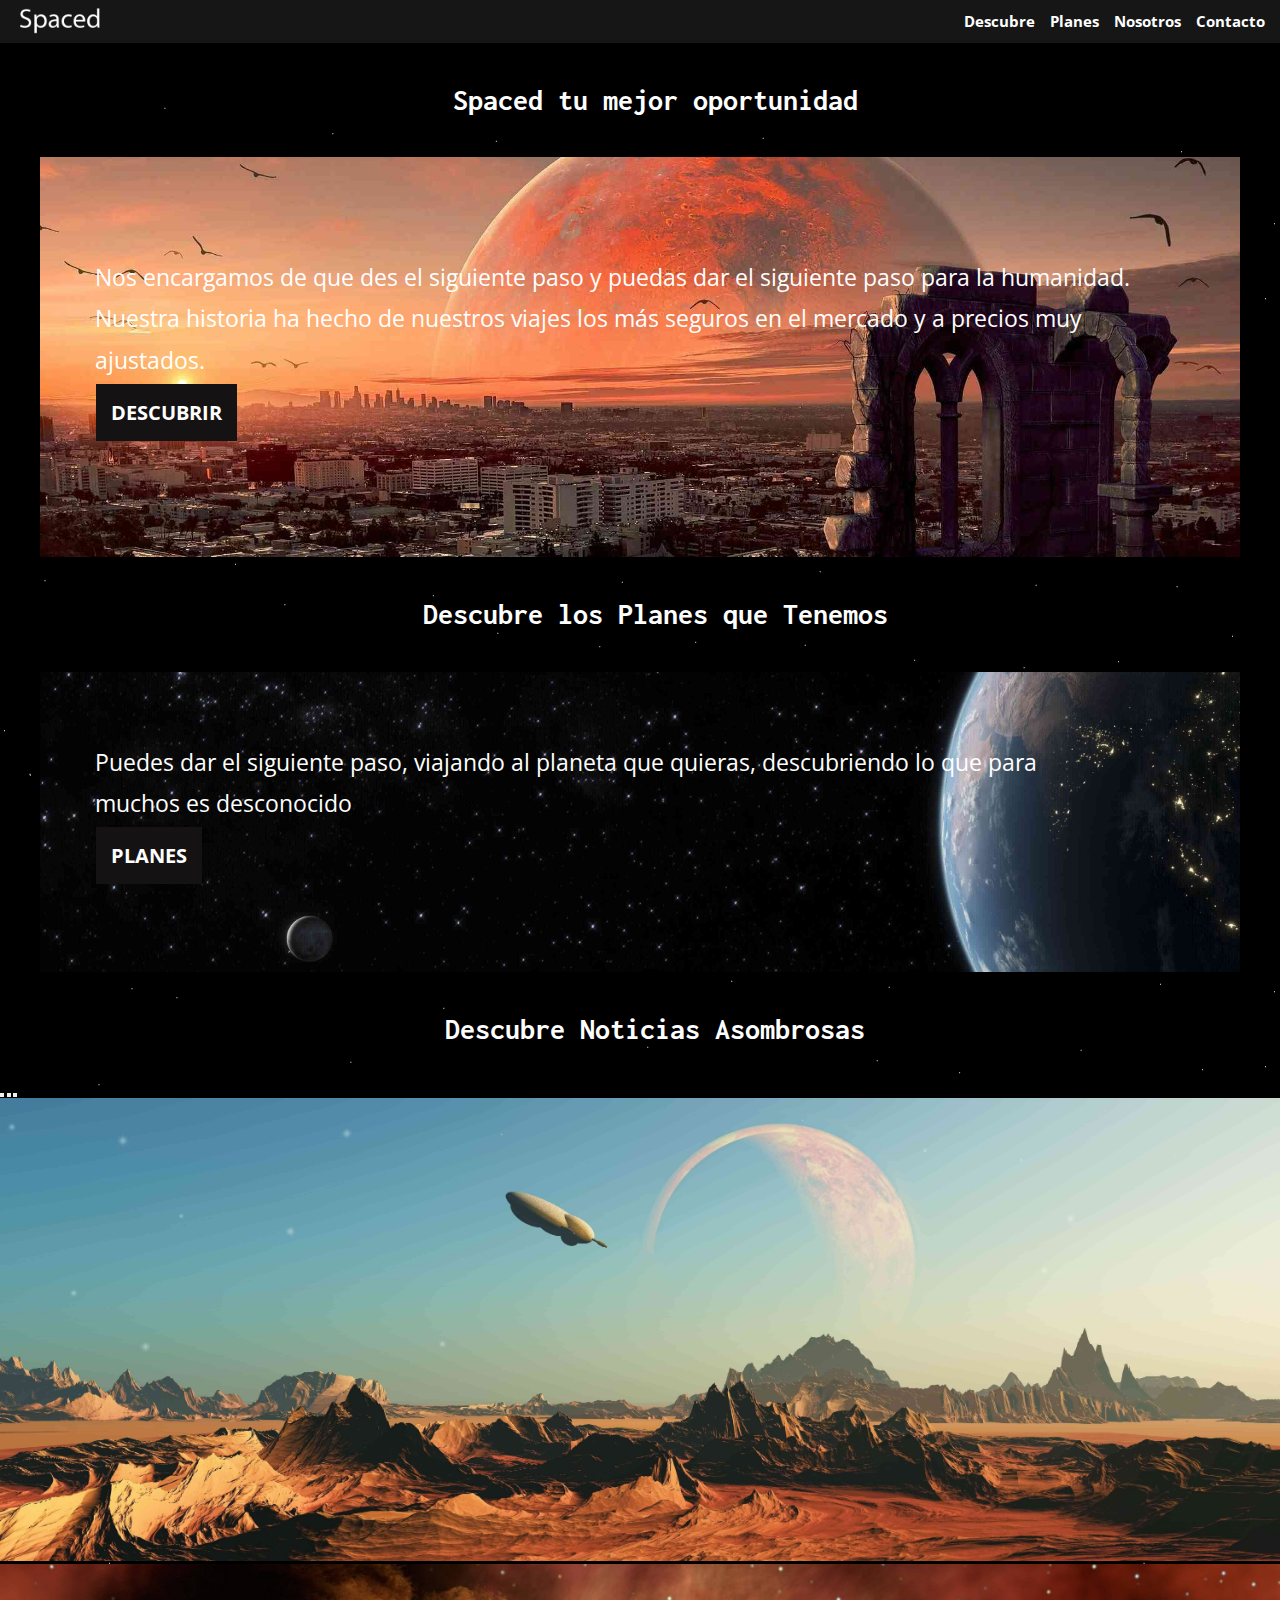
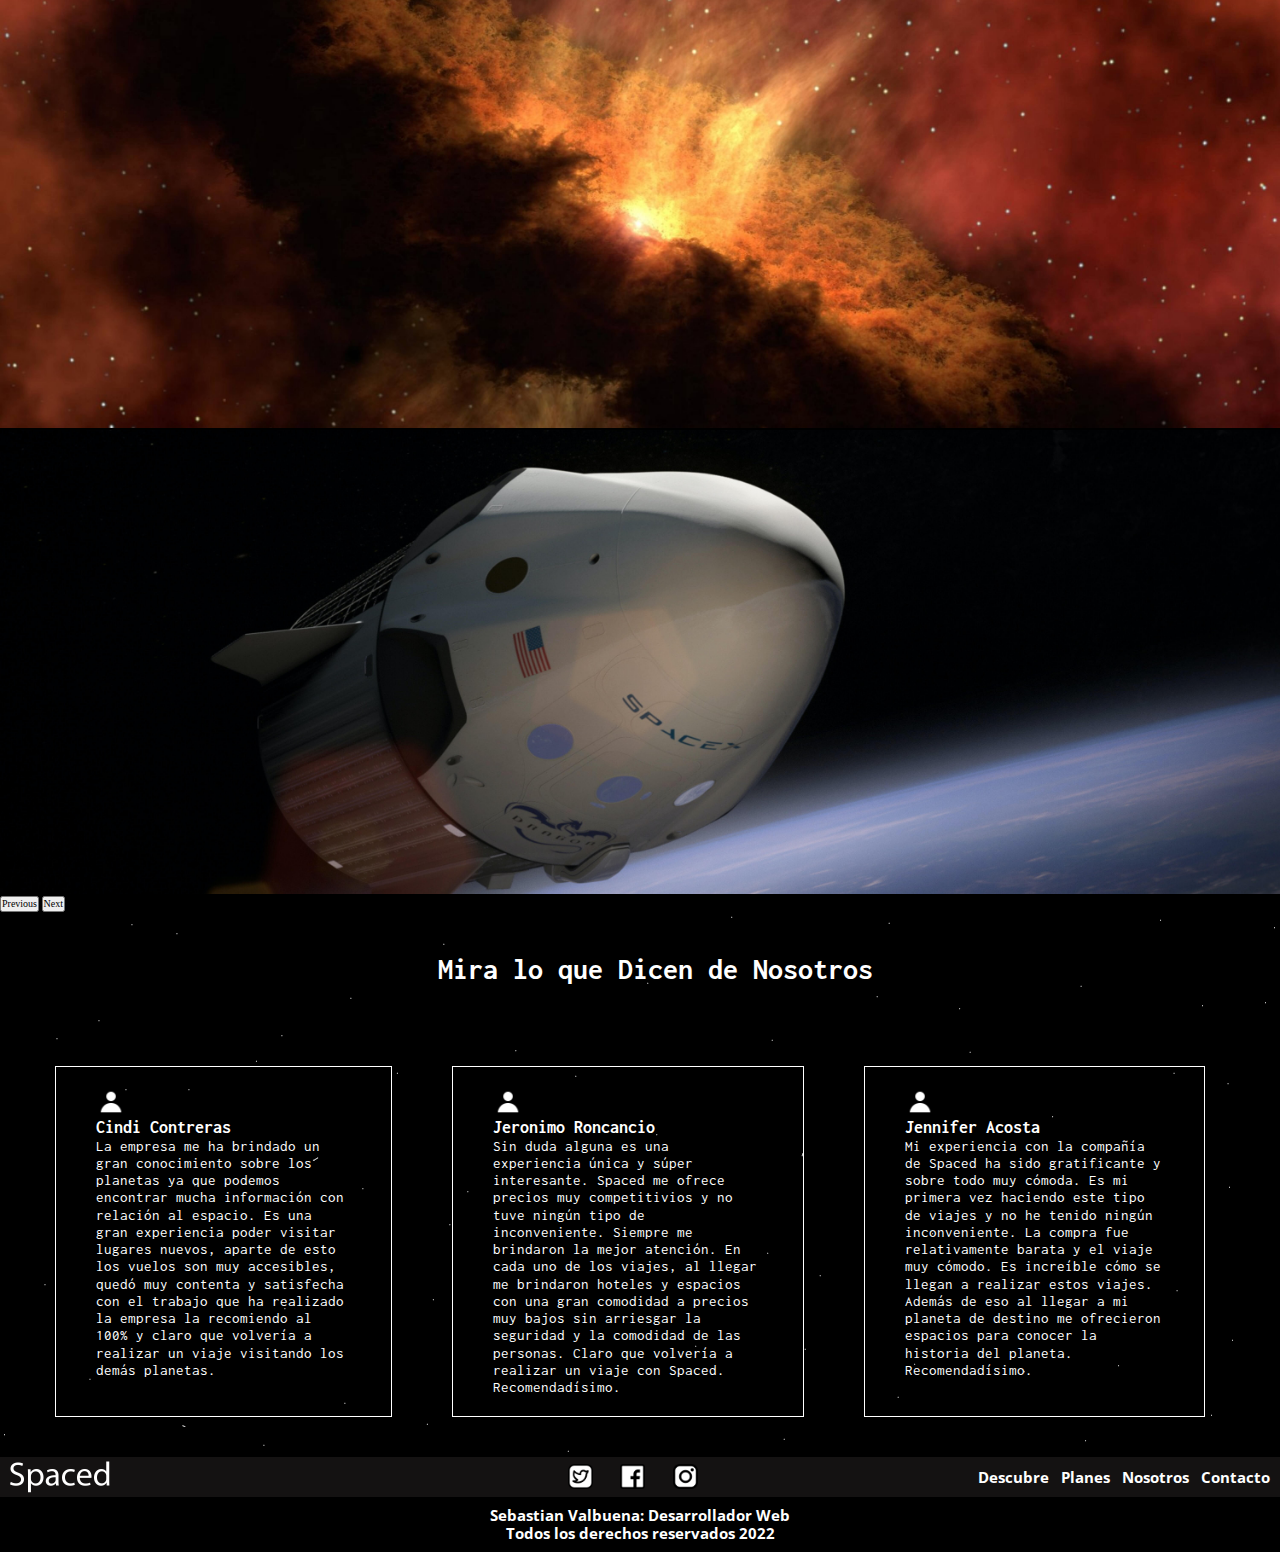
<file: index.html>
<!DOCTYPE html>
<html lang="en">
<head>
    <meta charset="UTF-8">
    <meta http-equiv="X-UA-Compatible" content="IE=edge">
    <meta name="viewport" content="width=device-width, initial-scale=1.0">
    <!-- SEO -->
    <meta name="Keywords" content="Sitio de planetas, Viaje a otros planetas, comprar tickets para el espacio">
    <meta name="description" content="Encuentra los mejores tickets para poder cumplir tu sueño de viajar al espacio. Tenemos los mejores precios y nos enfocamos en la seguridad de las personas. Viajes desde la Luna hasta Neptuno">
    <title>Inicio</title>
    <!-- Primera Fuente que se utilizará -->
    <link rel="preconnect" href="https://fonts.googleapis.com">
    <link rel="preconnect" href="https://fonts.gstatic.com" crossorigin>
    <link href="https://fonts.googleapis.com/css2?family=Open+Sans:wght@300;400;700&display=swap" rel="stylesheet">
    
    <!-- Segunda fuente que se utilizará -->
    <link href="https://fonts.googleapis.com/css2?family=Inconsolata:wght@200;400;700&display=swap" rel="stylesheet">
    <link rel="icon" href="img/ico.ico">
    <link rel="stylesheet" href="css/normalize.css">
    <!-- Link de Bootstrap -->
    <link href="https://cdn.jsdelivr.net/npm/bootstrap@5.2.0-beta1/dist/css/bootstrap.min.css" rel="stylesheet" integrity="sha384-0evHe/X+R7YkIZDRvuzKMRqM+OrBnVFBL6DOitfPri4tjfHxaWutUpFmBp4vmVor" crossorigin="anonymous">
    <link rel="stylesheet" href="css/styles.css">
</head>
<body>
    <!-- Header y nav index-->
    <header class="nav-sticky header">
        <div class="logo-header">
            <a href="index.html"><img src="img/Logo.png" alt="Imagen del Logo de la Compañía"></a>
        </div>

        <div class="nav-menu">
            <input type="checkbox" id="check">
            <label for="check" class="checkBtn">
                <i class="menu-icon"><img src="img/menu.png" alt="Logo de Menu Responsivo"></i>
            </label>
            <ul class="menu texto">
                <li><a href="pages/descubre.html" id="op0">Descubre</a></li>
                <li><a href="pages/planes.html" class="op1">Planes</a></li>
                <li><a href="pages/nosotros.html" class="op2">Nosotros</a></li>
                <li><a href="pages/contacto.html" class="op3">Contacto</a></li>
            </ul>
        </div>
    </header>

    <!-- Main -->
    <main>
        <h1 class="titulo">Spaced tu mejor oportunidad</h1>
        <!-- Primera tarjeta -->
        <section class="marte-fondo">
                <p>Nos encargamos de que des el siguiente paso y puedas dar el siguiente paso para la humanidad. Nuestra historia ha hecho de nuestros viajes los más seguros en el mercado y a precios muy ajustados.</p>
                <div class="boton-section">
                    <a class="boton" href="pages/contacto.html">DESCUBRIR</a>
                </div>
        </section>

        <h2 class="titulo">Descubre los Planes que Tenemos</h2>
        <!-- Segunda Tarjeta -->
        <section class="tierra-fondo">
                <p>Puedes dar el siguiente paso, viajando al planeta que quieras, descubriendo lo que para muchos es desconocido</p>
                <div class="boton-section">
                    <a class="boton" href="pages/contacto.html">PLANES</a>
                </div>
        </section>

        <!-- Carrusel con Bootstrap -->
        <h2 class="titulo">Descubre Noticias Asombrosas</h2>
        <section>
            <div id="carouselExampleIndicators" class="carousel slide" data-bs-ride="true">
                <div class="carousel-indicators">
                  <button type="button" data-bs-target="#carouselExampleIndicators" data-bs-slide-to="0" class="active" aria-current="true" aria-label="Slide 1"></button>
                  <button type="button" data-bs-target="#carouselExampleIndicators" data-bs-slide-to="1" aria-label="Slide 2"></button>
                  <button type="button" data-bs-target="#carouselExampleIndicators" data-bs-slide-to="2" aria-label="Slide 3"></button>
                </div>
                <div class="carousel-inner">
                  <div class="carousel-item active">
                    <a href="https://www.diariodeleon.es/articulo/actualidad/mente-gran-reto-astronauta/201909220402421940709.html" target="_blank"><img src="img/inicio_noticias1.jpg" alt="Imagen de un astronauta"></a>
                  </div>
                  <div class="carousel-item">
                    <a href="https://www.xataka.com/espacio/elon-musk-anuncia-que-primera-mision-tripulada-a-marte-spacex-sera-2024-hay-suerte-seguro-2026" target="_blank"><img src="img/inicio_noticias2.jpg" alt="Imagen de una nave en Marte" "></a>
                  </div>
                  <div class="carousel-item">
                    <a href="https://www.eleconomista.com.mx/tecnologia/que-son-los-satelites-artificiales-20200129-0066.html" target="_blank"><img src="img/inicio_noticias3.jpg" alt="Imagen de un satélite en el espacio" class="d-block w-100"></a>
                  </div>
                </div>
                <button class="carousel-control-prev" type="button" data-bs-target="#carouselExampleIndicators" data-bs-slide="prev">
                  <span class="carousel-control-prev-icon" aria-hidden="true"></span>
                  <span class="visually-hidden">Previous</span>
                </button>
                <button class="carousel-control-next" type="button" data-bs-target="#carouselExampleIndicators" data-bs-slide="next">
                  <span class="carousel-control-next-icon" aria-hidden="true"></span>
                  <span class="visually-hidden">Next</span>
                </button>
              </div>
        </section>

        <!-- Opinion personas -->
        <h2 class="titulo">Mira lo que Dicen de Nosotros</h2>
        <section class="opinion-personas">
            <div class="personas">
                <img class="logo-personas" src="img/icono_usuario.png" alt="Imagen de un icono para usuario">
                <h3>Cindi Contreras</h3>
                <p>La empresa me ha brindado un gran conocimiento sobre los planetas ya que podemos encontrar mucha información con relación al espacio. Es una gran experiencia poder visitar lugares nuevos, aparte de esto los vuelos son muy accesibles, quedó muy contenta y satisfecha con el trabajo que ha realizado la empresa la recomiendo al 100% y claro que volvería a realizar un viaje visitando los demás planetas.</p> 
            </div>
            <div class="personas">
                <img class="logo-personas" src="img/icono_usuario.png" alt="Imagen de un icono para usuario">
                <h3>Jeronimo Roncancio</h3>
                <p>Sin duda alguna es una experiencia única y súper interesante. Spaced me ofrece precios muy competitivios y no tuve ningún tipo de inconveniente. Siempre me brindaron la mejor atención. En cada uno de los viajes, al llegar me brindaron hoteles y espacios con una gran comodidad a precios muy bajos sin arriesgar la seguridad y la comodidad de las personas. Claro que volvería a realizar un viaje con Spaced. Recomendadísimo.</p>
            </div>
            <div class="personas">
                <img class="logo-personas" src="img/icono_usuario.png" alt="Imagen de un icono para usuario">
                <h3>Jennifer Acosta</h3>
                <p>Mi experiencia con la compañía de Spaced ha sido gratificante y sobre todo muy cómoda. Es mi primera vez haciendo este tipo de viajes y no he tenido ningún inconveniente. La compra fue relativamente barata y el viaje muy cómodo. Es increíble cómo se llegan a realizar estos viajes. Además de eso al llegar a mi planeta de destino me ofrecieron espacios para conocer la historia del planeta. Recomendadísimo.</p>
            </div>
        </section>
    </main>

    <!-- Footer -->
    <footer>
        <nav class="navegacion-footer navegacion">
            <div class="logo">
                <a href="index.html"><img src="img/Logo.png" alt="Imagen del Logo de la Compañía"></a>
            </div>
            <div class="img-footer">
                <a href="https:www.twitter.com" target="_blank"><img class="imagenes-footer" src="img/Iconos Redes Sociales/twitter.png" alt="Imagen del Logo de Twitter"></a>
                <a href="https://www.facebook.com/profile.php?id=100072270240657" target="_blank"><img class="imagenes-footer" src="img/Iconos Redes Sociales/facebook.png" alt="Imagen del Logo de Facebook"></a>
                <a href="https://www.instagram.com/" target="_blank"><img class="imagenes-footer" src="img/Iconos Redes Sociales/instagram.png" alt="Imagen del Logo de instagram"></a>
            </div>
            <div class="menu-footer">
                <a href="pages/descubre.html">Descubre</a>
                <a href="pages/planes.html">Planes</a>
                <a href="pages/nosotros.html">Nosotros</a>
                <a href="pages/contacto.html">Contacto</a>
            </div>
        </nav>
        <div class="derechos-reservados">
            <p>Sebastian Valbuena: Desarrollador Web</p>
            <p>Todos los derechos reservados 2022</p>
        </div>
    </footer>

    <!-- Link JavaScript -->
    <script src="https://cdn.jsdelivr.net/npm/bootstrap@5.2.0-beta1/dist/js/bootstrap.bundle.min.js" integrity="sha384-pprn3073KE6tl6bjs2QrFaJGz5/SUsLqktiwsUTF55Jfv3qYSDhgCecCxMW52nD2" crossorigin="anonymous"></script>
</html>
</file>
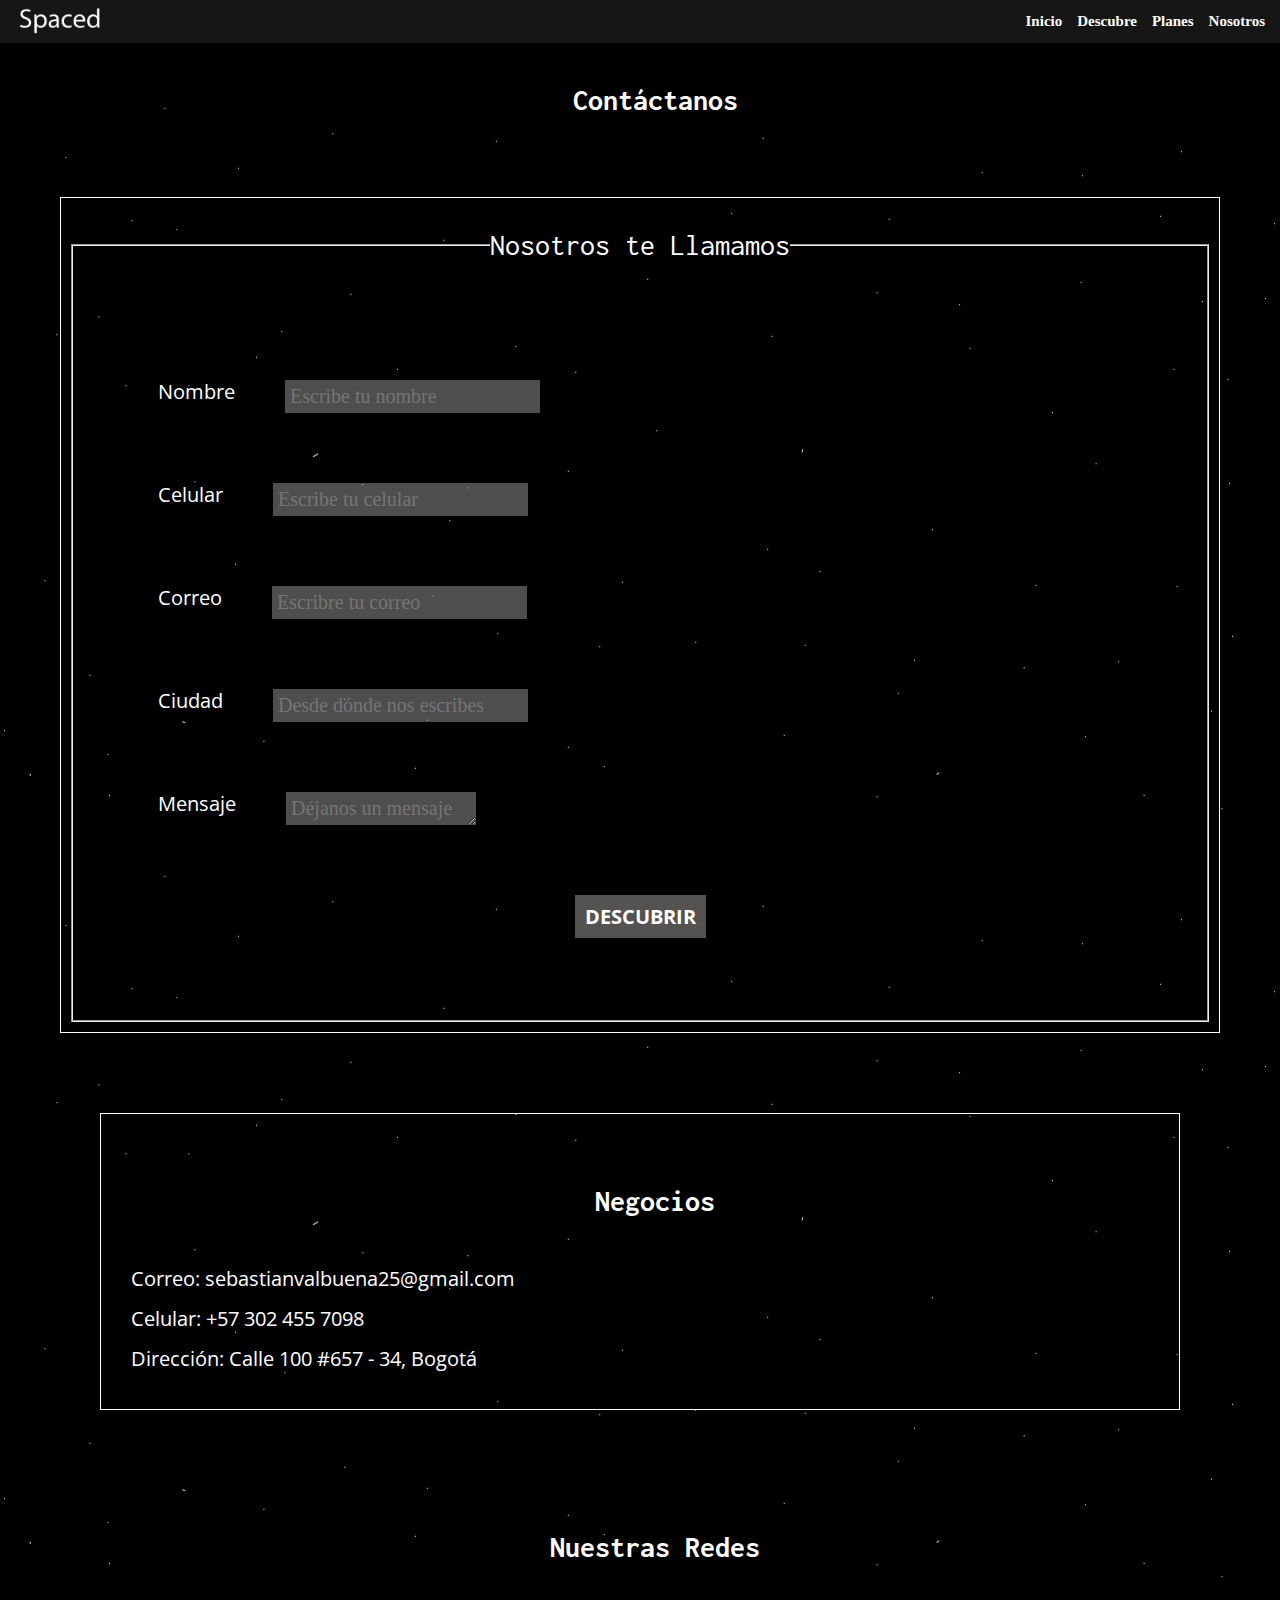
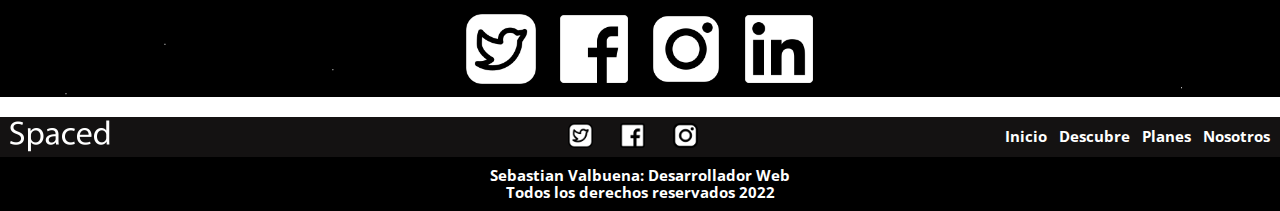
<file: pages/contacto.html>
<!DOCTYPE html>
<html lang="en">
<head>
    <meta charset="UTF-8">
    <meta http-equiv="X-UA-Compatible" content="IE=edge">
    <meta name="viewport" content="width=device-width, initial-scale=1.0">
    <!-- SEO -->
    <meta name="Keywords" content="Sitio de planetas, Viaje a otros planetas, comprar tickets para el espacio, contacta a Spaced">
    <meta name="description" content="Encuentra los mejores tickets para poder cumplir tu sueño de viajar al espacio. Tenemos los mejores precios y nos enfocamos en la seguridad de las personas. Viajes desde la Luna hasta Neptuno">
    <title>Contacto</title>
    <!-- Fuentes -->
    <link rel="preconnect" href="https://fonts.googleapis.com">
    <link rel="preconnect" href="https://fonts.gstatic.com" crossorigin>
    <link href="https://fonts.googleapis.com/css2?family=Open+Sans:wght@300;400;700&display=swap" rel="stylesheet">
    <link href="https://fonts.googleapis.com/css2?family=Inconsolata:wght@200;400;700&display=swap" rel="stylesheet">
    <link rel="icon" href="../img/ico.ico">
    <link rel="stylesheet" href="../css/normalize.css">
    <!-- Link de Bootstrap -->
    <link href="https://cdn.jsdelivr.net/npm/bootstrap@5.2.0-beta1/dist/css/bootstrap.min.css" rel="stylesheet" integrity="sha384-0evHe/X+R7YkIZDRvuzKMRqM+OrBnVFBL6DOitfPri4tjfHxaWutUpFmBp4vmVor" crossorigin="anonymous">
    <link rel="stylesheet" href="../css/styles.css">
</head>
<body>
        <!-- Header Contacto -->
        <header class="nav-sticky header">
            <div class="logo-header">
                <a href="../index.html"><img src="../img/Logo.png" alt="Imagen del Logo de la Compañía"></a>
            </div>
    
            <div class="nav-menu">
                <input type="checkbox" id="check">
                <label for="check" class="checkBtn">
                    <i class="menu-icon"><img src="../img/menu.png" alt="Logo de Menu Responsivo"></i>
                </label>
                <ul class="menu">
                    <li><a href="../index.html">Inicio</a></li>
                    <li><a href="descubre.html">Descubre</a></li>
                    <li><a href="planes.html">Planes</a></li>
                    <li><a href="nosotros.html">Nosotros</a></li>
                </ul>
            </div>
        </header>
        
        <!-- Uso de Bootstrap -->
        <main class="container-fluid">
            <h1 class="titulo">Contáctanos</h1>
            <div class="row formulario">
                    <div class="col-md-5 col-sm-12 form">
                        <form class="formulario-estilo">
                            <fieldset>
                                <legend class="formulario-texto llamamos-titulo">Nosotros te Llamamos</legend>
                    
                                <div class="input-form">
                                    <label for="nombre" class="formulario-texto label-texto">Nombre</label>
                                    <input class="input" type="text" name="nombre" placeholder="Escribe tu nombre">
                                </div>
                    
                                <div class="input-form">
                                    <label for="numero" class="formulario-texto label-texto">Celular</label>
                                    <input class="input" type="number" name="cedula" placeholder="Escribe tu celular">
                                </div>
                    
                                <div class="input-form">
                                    <label for="correo" class="formulario-texto label-texto">Correo</label>
                                    <input class="input" type="email" name="correo" placeholder="Escribre tu correo">
                                </div>
                    
                                <div class="input-form">
                                    <label for="ciudad" class="formulario-texto label-texto">Ciudad</label>
                                    <input class="input" type="text" name="ciudad" placeholder="Desde dónde nos escribes">
                                </div>
                    
                                <div class="input-form">
                                    <label class="formulario-texto label-texto" for="comentario">Mensaje</label>
                                    <textarea class="input"  rows="1" cols="15" placeholder="Déjanos un mensaje"></textarea>
                                </div>
                    
                                <div class="input-form">
                                    <input class="formulario-texto form-submit" type="submit" value="DESCUBRIR">
                                </div>
                            </fieldset>
                        </form>
                </div>
                
                <div class="col-md-6 col-sm-12">
                    <div class="negocios">
                        <h2 class="titulo">Negocios</h2>
                        <p class="texto-negocios">Correo: sebastianvalbuena25@gmail.com</p>
                        <p class="texto-negocios">Celular: +57 302 455 7098</p>
                        <p class="texto-negocios">Dirección: Calle 100 #657 - 34, Bogotá</p>
                    </div>

                    <!-- Columna redes -->
                    <div class="nuestras-redes">
                        <h2 class="titulo">Nuestras Redes</h2>
                        <a href="https:www.twitter.com" target="_blank"><img class="img-contacto" src="../img/Iconos Redes Sociales/twitter.png" alt="Imagen del logo de Twitter"></a>
                        <a href="https://www.facebook.com/profile.php?id=100072270240657" target="_blank"><img class="img-contacto"src="../img/Iconos Redes Sociales/facebook.png" alt="Imagen del logo de Facebook"></a>
                        <a href="https://www.instagram.com/" target="_blank"><img class="img-contacto" src="../img/Iconos Redes Sociales/instagram.png" alt="Imagen del Logo de Instagram"></a>
                        <a href="https://www.linkedin.com/in/sebasti%C3%A1n-valbuena-881a1a1b3/" target="_blank"><img class="img-contacto" src="../img/Iconos Redes Sociales/linkedin.png" alt="Imagen del logo de Linkedin"></a>
                    </div>
                </div>
            </div>
        </main>
       
        <!-- Footer Contacto -->
        <footer>
            <nav class="navegacion-footer navegacion">
                <div class="logo">
                    <a href="../index.html"><img src="../img/Logo.png" alt="Imagen del Logo de la Compañía"></a>
                </div>
                <div class="img-footer">
                    <a href="https:www.twitter.com" target="_blank"><img src="../img/Iconos Redes Sociales/twitter.png" alt="Imagen del Logo de Twitter"></a>
                    <a href="https://www.facebook.com/profile.php?id=100072270240657" target="_blank"><img src="../img/Iconos Redes Sociales/facebook.png" alt="Imagen del Logo de Facebook"></a>
                    <a href="https://www.instagram.com/" target="_blank"><img src="../img/Iconos Redes Sociales/instagram.png" alt="Imagen del Logo de instagram"></a>
                </div>
                <div class="menu-footer">
                    <a href="../index.html">Inicio</a>
                    <a href="descubre.html">Descubre</a>
                    <a href="planes.html">Planes</a>
                    <a href="nosotros.html">Nosotros</a>
                </div>
            </nav>
            <div class="derechos-reservados">
                <p>Sebastian Valbuena: Desarrollador Web</p>
                <p>Todos los derechos reservados 2022</p>
            </div>
        </div>
        </footer>
</body>
</html>
</file>
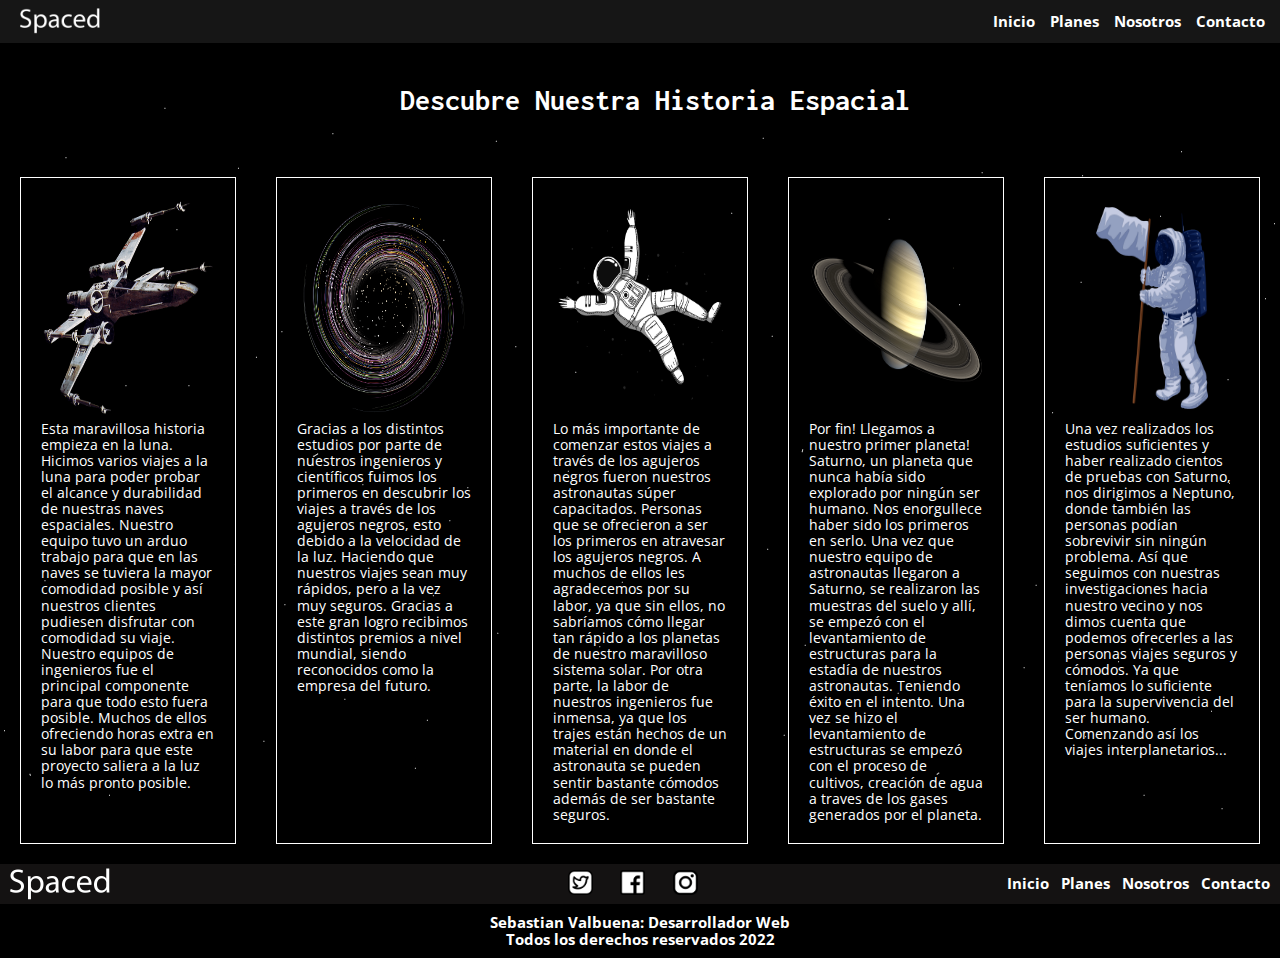
<file: pages/descubre.html>
<!DOCTYPE html>
<html lang="en">
<head>
    <meta charset="UTF-8">
    <meta http-equiv="X-UA-Compatible" content="IE=edge">
    <meta name="viewport" content="width=device-width, initial-scale=1.0">
    <!-- SEO -->
    <meta name="Keywords" content="Sitio de planetas, Viaje a otros planetas, La historia de Spaced">
    <meta name="description" content="Encuentra los mejores tickets para poder cumplir tu sueño de viajar al espacio. Tenemos los mejores precios y nos enfocamos en la seguridad de las personas. Viajes desde la Luna hasta Neptuno">
    <title>Descubre</title>
    <!-- Fuentes -->
    <link rel="preconnect" href="https://fonts.googleapis.com">
    <link rel="preconnect" href="https://fonts.gstatic.com" crossorigin>
    <link href="https://fonts.googleapis.com/css2?family=Open+Sans:wght@300;400;700&display=swap" rel="stylesheet">
    <link href="https://fonts.googleapis.com/css2?family=Inconsolata:wght@200;400;700&display=swap" rel="stylesheet">
    <link rel="icon" href="../img/ico.ico">
    <link rel="stylesheet" href="../css/normalize.css">
    <link rel="stylesheet" href="../css/styles.css">
</head>
<body>
    <!-- Header y nav descubre -->
    <header class="nav-sticky header">
        <div class="logo-header">
            <a href="../index.html"><img src="../img/Logo.png" alt="Imagen del Logo de la Compañía"></a>
        </div>

        <div class="nav-menu">
            <input type="checkbox" id="check">
            <label for="check" class="checkBtn">
                <i class="menu-icon"><img src="../img/menu.png" alt="Logo de Menu Responsivo"></i>
            </label>
            <ul class="menu texto">
                <li><a href="../index.html">Inicio</a></li>
                <li><a href="planes.html">Planes</a></li>
                <li><a href="nosotros.html">Nosotros</a></li>
                <li><a href="contacto.html">Contacto</a></li>
            </ul>
        </div>
    </header>

    <!-- Main descubre -->
    <main>
        <h1 class="titulo">Descubre Nuestra Historia Espacial</h1>
        <section class="grid-descubre">
            <div class="cards-descubre">
                <img class="imagenes-descubre" src="../img/Nave.png" alt="Imagen de Nave de Star Wars">
                <p class="texto">Esta maravillosa historia empieza en la luna. Hicimos varios viajes a la luna para poder probar el alcance y durabilidad de nuestras naves espaciales. Nuestro equipo tuvo un arduo trabajo para que en las naves se tuviera la mayor comodidad posible y así nuestros clientes pudiesen disfrutar con comodidad su viaje. Nuestro equipos de ingenieros fue el principal componente para que todo esto fuera posible. Muchos de ellos ofreciendo horas extra en su labor para que este proyecto saliera a la luz lo más pronto posible.</p>
                <!-- Barra Blanca -->
                <div class="barra-descubre"></div>
            </div>

            <div class="cards-descubre">
                <img class="imagenes-descubre" src="../img/Agujero Negro_PNG.png" alt="Imagen de Agujero Negro">
                <p class="texto">Gracias a los distintos estudios por parte de nuestros ingenieros y científicos fuimos los primeros en descubrir los viajes a través de los agujeros negros, esto debido a la velocidad de la luz. Haciendo que nuestros viajes sean muy rápidos, pero a la vez muy seguros. Gracias a este gran logro recibimos distintos premios a nivel mundial, siendo reconocidos como la empresa del futuro. </p>
                <div class="barra-descubre"></div>
            </div>
            
            <div class="cards-descubre">
                <img class="imagenes-descubre" src="../img/Astronaut_1.png" alt="Imagen de Astronauta en el espacio">
                <p class="texto">Lo más importante de comenzar estos viajes a través de los agujeros negros fueron nuestros astronautas súper capacitados. Personas que se ofrecieron a ser los primeros en atravesar los agujeros negros. A muchos de ellos les agradecemos por su labor, ya que sin ellos, no sabríamos cómo llegar tan rápido a los planetas de nuestro maravilloso sistema solar. Por otra parte, la labor de nuestros ingenieros fue inmensa, ya que los trajes están hechos de un material en donde el astronauta se pueden sentir bastante cómodos además de ser bastante seguros.</p>
                <div class="barra-descubre"></div>
            </div>

            <div class="cards-descubre">
                <img class="imagenes-descubre" src="../img/Saturno.png" alt="Imagen de Saturno">
                <p class="texto">Por fin! Llegamos a nuestro primer planeta! Saturno, un planeta que nunca había sido explorado por ningún ser humano. Nos enorgullece haber sido los primeros en serlo. Una vez que nuestro equipo de astronautas llegaron a Saturno, se realizaron las muestras del suelo y allí, se empezó con el levantamiento de estructuras para la estadía de nuestros astronautas. Teniendo éxito en el intento. Una vez se hizo el levantamiento de estructuras se empezó con el proceso de cultivos, creación de agua a traves de los gases generados por el planeta.</p>
                <div class="barra-descubre"></div>
            </div>

            <div class="cards-descubre">
                <img class="imagenes-descubre" src="../img/Astronaut_2.png" alt="Imagen de Astronauta con una bandera">
                <p class="texto">Una vez realizados los estudios suficientes y haber realizado cientos de pruebas con Saturno, nos dirigimos a Neptuno, donde también las personas podían sobrevivir sin ningún problema. Así que seguimos con nuestras investigaciones hacia nuestro vecino y nos dimos cuenta que podemos ofrecerles a las personas viajes seguros y cómodos. Ya que teníamos lo suficiente para la supervivencia del ser humano. Comenzando así los viajes interplanetarios...</p>
            </div>
    </section>
    </main>
        
    <!-- Footer Descubre -->
    <footer>
        <nav class="navegacion-footer navegacion">
            <div class="logo">
                <a href="../index.html" target="_blank"><img src="../img/Logo.png" alt="Imagen del Logo de la Compañía"></a>
            </div>
            <div class="img-footer">
                <a href="https:www.twitter.com" target="_blank"><img class="imagenes-footer" src="../img/Iconos Redes Sociales/twitter.png" alt="Imagen del Logo de Twitter"></a>
                <a href="https://www.facebook.com/profile.php?id=100072270240657"><img class="imagenes-footer" src="../img/Iconos Redes Sociales/facebook.png" alt="Imagen del Logo de Facebook" target="_blank"></a>
                <a href="https://www.instagram.com/" target="_blank"><img class="imagenes-footer" src="../img/Iconos Redes Sociales/instagram.png" alt="Imagen del Logo de instagram"></a>
            </div>
            <div class="menu-footer">
                <a href="../index.html">Inicio</a>
                <a href="planes.html">Planes</a>
                <a href="nosotros.html">Nosotros</a>
                <a href="contacto.html">Contacto</a>
            </div>
        </nav>
            <div class="derechos-reservados">
                <p>Sebastian Valbuena: Desarrollador Web</p>
                <p>Todos los derechos reservados 2022</p>
            </div>
    </footer>
</body>
</html>
</file>
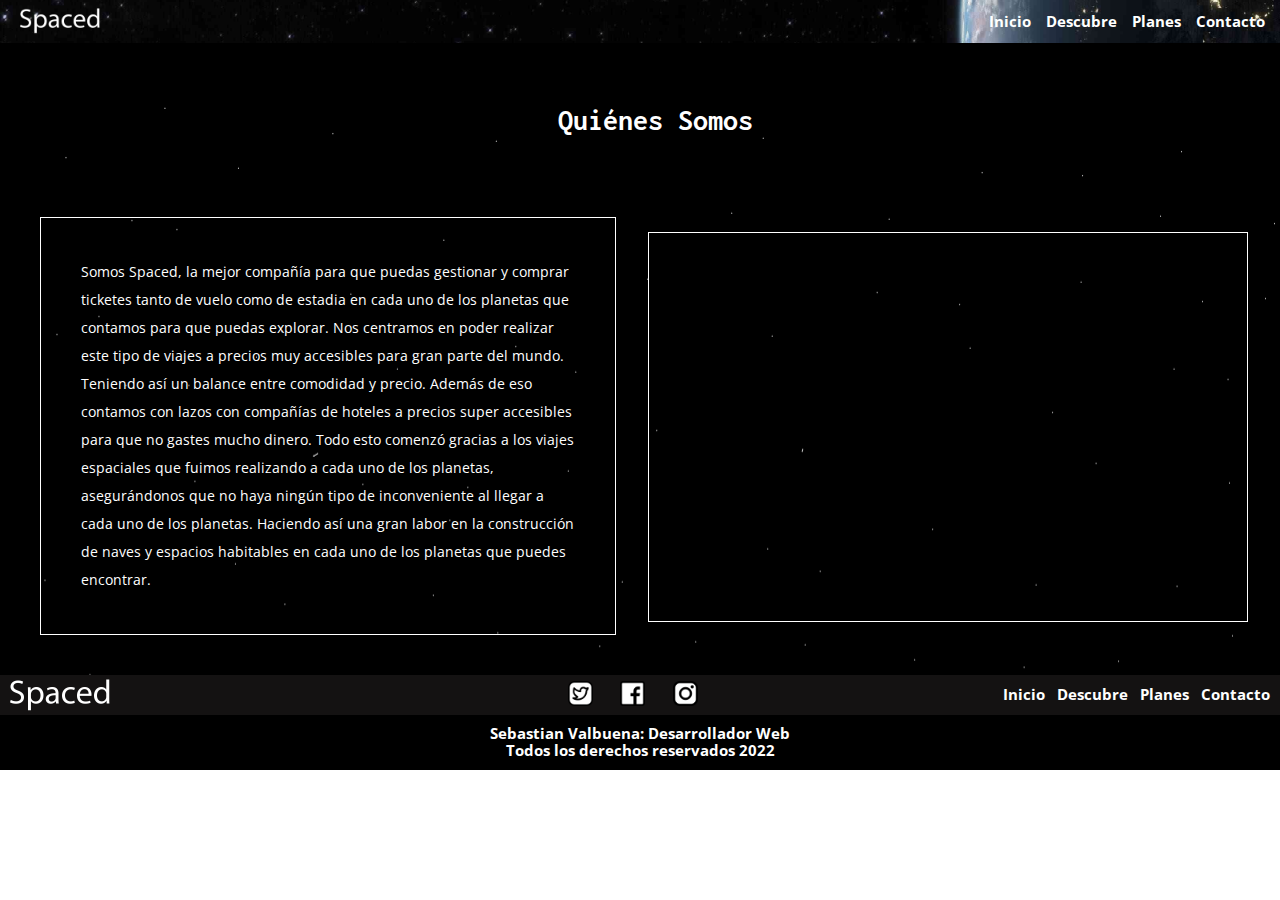
<file: pages/nosotros.html>
<!DOCTYPE html>
<html lang="en">
<head>
    <meta charset="UTF-8">
    <meta http-equiv="X-UA-Compatible" content="IE=edge">
    <meta name="viewport" content="width=device-width, initial-scale=1.0">
    <!-- SEO -->
    <meta name="Keywords" content="Sitio de planetas, Viaje a otros planetas, comprar tickets para el espacio, inicio de Spaced">
    <meta name="description" content="Encuentra los mejores tickets para poder cumplir tu sueño de viajar al espacio. Tenemos los mejores precios y nos enfocamos en la seguridad de las personas. Viajes desde la Luna hasta Neptuno">
    <title>Nosotros</title>
    <!-- Fuentes -->
    <link rel="preconnect" href="https://fonts.googleapis.com">
    <link rel="preconnect" href="https://fonts.gstatic.com" crossorigin>
    <link href="https://fonts.googleapis.com/css2?family=Open+Sans:wght@300;400;700&display=swap" rel="stylesheet">
    <link href="https://fonts.googleapis.com/css2?family=Inconsolata:wght@200;400;700&display=swap" rel="stylesheet">
    <link rel="icon" href="../img/ico.ico">
    <link rel="stylesheet" href="../css/normalize.css">
    <link rel="stylesheet" href="../css/styles.css">
</head>
<body>
    <!-- Header y Nav -->
    <header class="fondo-nosotros nav-sticky">
            <div class="logo-header">
                <a href="../index.html"><img src="../img/Logo.png" alt="Imagen del Logo de la Compañía"></a>
            </div>

            <div class="nav-menu">
                <input type="checkbox" id="check">
                <label for="check" class="checkBtn">
                    <i class="menu-icon"><img src="../img/menu.png" alt="Logo de Menu Responsivo"></i>
                </label>
                <ul class="texto">
                    <li><a href="../index.html">Inicio</a></li>
                    <li><a href="descubre.html">Descubre</a></li>
                    <li><a href="planes.html">Planes</a></li>
                    <li><a href="contacto.html">Contacto</a></li>
                </ul>
            </div>
    </header>
        <main class="main-nosotros">
            <h1 class="titulo">Quiénes Somos</h1>
            <div class="grid-nosotros">
            <p class="texto texto-nosotros">Somos Spaced, la mejor compañía para que puedas gestionar y comprar ticketes tanto de vuelo como de estadia en cada uno de los planetas que contamos para que puedas explorar. Nos centramos en poder realizar este tipo de viajes a precios muy accesibles para gran parte del mundo. Teniendo así un balance entre comodidad y precio. Además de eso contamos con lazos con compañías de hoteles a precios super accesibles para que no gastes mucho dinero. Todo esto comenzó gracias a los viajes espaciales que fuimos realizando a cada uno de los planetas, asegurándonos que no haya ningún tipo de inconveniente al llegar a cada uno de los planetas. Haciendo así una gran labor en la construcción de naves y espacios habitables en cada uno de los planetas que puedes encontrar. </p>
           <iframe class="video-youtube" src="https://www.youtube.com/embed/dfj7g94eq94" title="YouTube video player" frameborder="0" allow="accelerometer; autoplay; clipboard-write; encrypted-media; gyroscope; picture-in-picture" allowfullscreen></iframe>
        </div>
    </main>
   
    <footer class="margin-footer">
        <nav class="navegacion-footer navegacion">
            <div class="logo">
                <a href="../index.html"><img src="../img/Logo.png" alt="Imagen del Logo de la Compañía"></a>
            </div>
            <div class="img-footer">
                <a href="https:www.twitter.com" target="_blank"><img class="imagenes-footer" src="../img/Iconos Redes Sociales/twitter.png" alt="Imagen del Logo de Twitter"></a>
                <a href="https://www.facebook.com/profile.php?id=100072270240657" target="_blank"><img class="imagenes-footer" src="../img/Iconos Redes Sociales/facebook.png" alt="Imagen del Logo de Facebook"></a>
                <a href="https://www.instagram.com/" target="_blank"><img class="imagenes-footer" src="../img/Iconos Redes Sociales/instagram.png" alt="Imagen del Logo de instagram"></a>
            </div>
            <div class="menu-footer">
                <a href="../index.html">Inicio</a>
                <a href="descubre.html">Descubre</a>
                <a href="planes.html">Planes</a>
                <a href="contacto.html">Contacto</a>
            </div>
        </nav>
        <div class="derechos-reservados">
            <p>Sebastian Valbuena: Desarrollador Web</p>
            <p>Todos los derechos reservados 2022</p>
        </div>
    </footer>
</body>
</html>
</file>
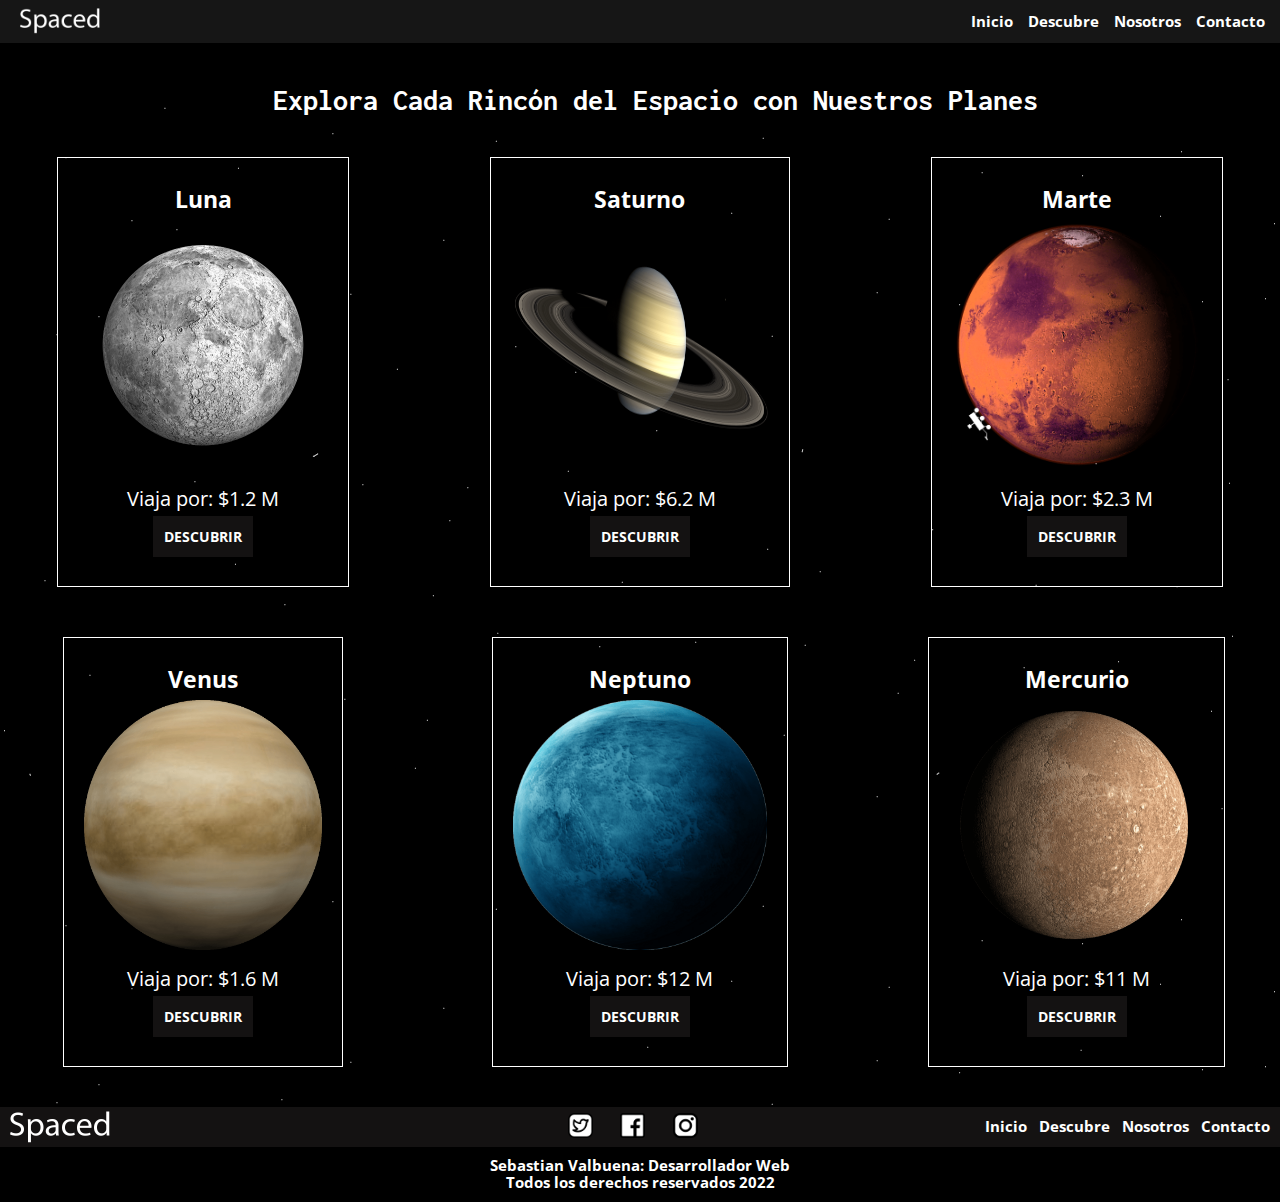
<file: pages/planes.html>
<!DOCTYPE html>
<html lang="en">
<head>
    <meta charset="UTF-8">
    <meta http-equiv="X-UA-Compatible" content="IE=edge">
    <meta name="viewport" content="width=device-width, initial-scale=1.0">
    <!-- SEO -->
    <meta name="Keywords" content="Sitio de planetas, Viaje a otros planetas, comprar tickets para el espacio, precios Spaced, viajar al espacio">
    <meta name="description" content="Encuentra los mejores tickets para poder cumplir tu sueño de viajar al espacio. Tenemos los mejores precios y nos enfocamos en la seguridad de las personas. Viajes desde la Luna hasta Neptuno">
    <title>Planes</title>
    <!-- Fuentes -->
    <link rel="preconnect" href="https://fonts.googleapis.com">
    <link rel="preconnect" href="https://fonts.gstatic.com" crossorigin>
    <link href="https://fonts.googleapis.com/css2?family=Open+Sans:wght@300;400;700&display=swap" rel="stylesheet">
    <link href="https://fonts.googleapis.com/css2?family=Inconsolata:wght@200;400;700&display=swap" rel="stylesheet">
    <link rel="icon" href="../img/ico.ico">
    <link rel="stylesheet" href="../css/normalize.css">
    <link rel="stylesheet" href="../css/styles.css">
</head>
<body>
     <!-- Barra de navegación y título de la página -->
    <header class="nav-sticky header">
        <div class="logo-header">
            <a href="../index.html"><img src="../img/Logo.png" alt="Imagen del Logo de la Compañía"></a>
        </div>

        <div class="nav-menu">
            <input type="checkbox" id="check">
            <label for="check" class="checkBtn">
                <i class="menu-icon"><img src="../img/menu.png" alt="Logo de Menu Responsivo"></i>
            </label>
            <ul class="menu texto">
                <li><a href="../index.html">Inicio</a></li>
                <li><a href="descubre.html">Descubre</a></li>
                <li><a href="nosotros.html">Nosotros</a></li>
                <li><a href="contacto.html">Contacto</a></li>
            </ul>
        </nav>
    </header>

    <!-- Main Planes -->
    <main>
        <h1 class="titulo">Explora Cada Rincón del Espacio con Nuestros Planes</h1>
        <section class="grid-planes">
            <div class="cards-planes">
                <h3>Luna</h3>
                <img class="tamaño-planetas" src="../img/Moon.png" alt="Imagen de la Luna">
                <p>Viaja por: $1.2 M</p>
                <a href="contacto.html">DESCUBRIR</a>
            </div>

            <div class="cards-planes">
                <h3>Saturno</h3>
                <img class="tamaño-planetas" src="../img/Saturno.png" alt="Imagen de Saturno">
                <p>Viaja por: $6.2 M</p>
                <a href="contacto.html">DESCUBRIR</a>
            </div>

            <div class="cards-planes">
                <h3>Marte</h3>
                <img class="tamaño-planetas" src="../img/Marte.png" alt="Imagen de Marte">
                <p>Viaja por: $2.3 M</p>
                <a href="contacto.html">DESCUBRIR</a>
            </div>
        
            <div class="cards-planes">
                <h3>Venus</h3>
                <img class="tamaño-planetas" src="../img/Venus.png" alt="Imagen de Venus">
                <p>Viaja por: $1.6 M</p>
                <a href="contacto.html">DESCUBRIR</a>
            </div>
        
            <div class="cards-planes">
                <h3>Neptuno</h3>
                <img class="tamaño-planetas" src="../img/Neptuno.png" alt="Imagen de Neptuno">
                <p>Viaja por: $12 M</p>
                <a href="contacto.html">DESCUBRIR</a>
            </div>
        
            <div class="cards-planes">
                <h3>Mercurio</h3>
                <img class="tamaño-planetas" src="../img/Mercurio.png" alt="Imagen de Mercurio">
                <p>Viaja por: $11 M</p>
                <a href="contacto.html">DESCUBRIR</a>
            </div>
        </section>
    </main>

    <!-- Footer Planes -->
    <footer class="footer-planes">
        <nav class="navegacion-footer navegacion">
            <div class="logo">
                <a href="../index.html"><img src="../img/Logo.png" alt="Imagen del Logo de la Compañía"></a>
            </div>
            <div class="img-footer">
                <a href="https:www.twitter.com" target="_blank"><img class="imagenes-footer" src="../img/Iconos Redes Sociales/twitter.png" alt="Imagen del Logo de Twitter"></a>
                <a href="https://www.facebook.com/profile.php?id=100072270240657" target="_blank"><img class="imagenes-footer" src="../img/Iconos Redes Sociales/facebook.png" alt="Imagen del Logo de Facebook"></a>
                <a href="https://www.instagram.com/" target="_blank"><img class="imagenes-footer" src="../img/Iconos Redes Sociales/instagram.png" alt="Imagen del Logo de instagram"></a>
            </div>
            <div class="menu-footer">
                <a href="../index.html">Inicio</a>
                <a href="descubre.html">Descubre</a>
                <a href="nosotros.html">Nosotros</a>
                <a href="contacto.html">Contacto</a>
            </div>
        </nav>
        <div class="derechos-reservados">
            <p>Sebastian Valbuena: Desarrollador Web</p>
            <p>Todos los derechos reservados 2022</p>
        </div>
    </footer>
</body>
</html>
</file>
<file: css/styles.css>
@charset "UTF-8";
/* Extends */
/* Variables */
/* Extend */
footer .logo a img, .fondo-nosotros .logo {
  max-width: 5.5rem;
  max-height: 6rem; }
  @media (min-width: 768px) {
    footer .logo a img, .fondo-nosotros .logo {
      max-width: 10rem;
      max-height: 10rem; } }

main .marte-fondo .boton-section, main .tierra-fondo .boton-section {
  padding: 2rem 0 0 3.6rem; }

main .marte-fondo .boton-section .boton, main .tierra-fondo .boton-section .boton {
  text-decoration: none;
  font-family: "Open Sans", sans-serif;
  font-size: 1.4rem;
  font-weight: bold;
  text-align: center;
  color: #ffff;
  padding: 1.4rem;
  border: #141212 1px solid;
  background-color: #141212;
  margin: 7rem 8rem;
  transition: 3.5s; }

main .opinion-personas .personas {
  font-family: "Inconsolata", monospace;
  color: #ffff;
  font-size: 1.3rem;
  margin: 2rem 2rem 2rem 2rem;
  padding: 2rem 4rem;
  border: #ffff 1px solid;
  display: flex;
  flex-direction: column; }

/* Mixin */
html {
  box-sizing: border-box;
  font-size: 62.5%;
  /* Uso de Rems */ }

*, *:before, *:after {
  box-sizing: inherit;
  padding: 0;
  margin: 0;
  list-style: none; }

img {
  max-width: 100%; }

/* Utilidad */
.texto {
  font-family: "Open Sans", sans-serif;
  color: #ffff;
  font-size: 1.4rem; }

/* Estilos al header */
.nav-sticky {
  position: -webkit-sticky;
  position: sticky;
  top: 0; }

header {
  background-color: #161616;
  display: flex;
  justify-content: space-between;
  align-items: center;
  padding: 2rem 1rem 1rem;
  margin: 0; }
  @media (min-width: 768px) {
    header {
      padding: 0;
      padding-left: 2rem; } }
  header .logo-header a img {
    width: 8rem; }
  header .nav-menu #check {
    display: none; }
    @media (max-width: 768px) {
      header .nav-menu #check:checked ~ ul {
        left: 0;
        transition: all .25s; } }
  header .nav-menu ul {
    display: flex;
    align-items: center; }
    @media (max-width: 768px) {
      header .nav-menu ul {
        display: block;
        position: fixed;
        top: 7rem;
        left: -100%;
        background-color: #222;
        width: 100%;
        height: 100vh;
        right: 0; } }
    header .nav-menu ul li {
      margin-right: 1.5rem; }
      @media (max-width: 768px) {
        header .nav-menu ul li {
          padding: 2rem;
          display: flex;
          justify-content: center;
          margin: 0; } }
      header .nav-menu ul li a {
        text-decoration: none;
        color: #ffff;
        font-size: 1.5rem;
        font-weight: bold; }
      header .nav-menu ul li a:hover {
        color: #716b6b; }
  @media (max-width: 768px) {
    header .nav-menu .checkBtn {
      display: block; } }
  header .nav-menu .checkBtn .menu-icon {
    display: none; }
    header .nav-menu .checkBtn .menu-icon img {
      width: 3rem;
      height: 3rem;
      border-radius: 2px; }
    @media (max-width: 768px) {
      header .nav-menu .checkBtn .menu-icon {
        display: block;
        position: fixed;
        right: 2rem;
        top: 2rem;
        cursor: pointer; } }

/* Estilos al main */
main {
  background-image: url(../img/FondoEscritorio.png); }
  main .titulo {
    margin: 0 auto;
    padding: 4rem 4rem 4rem 4rem;
    font-family: "Inconsolata", monospace;
    font-size: 3rem;
    text-align: center;
    color: #ffff;
    font-weight: bold; }
    @media (min-width: 768px) {
      main .titulo {
        padding: 4rem 1rem 4rem 4rem; } }
  main .marte-fondo {
    background-image: url(../img/imagen-section2.jpg);
    background-repeat: no-repeat;
    background-position: center;
    background-size: cover;
    margin: 0 auto;
    height: 38vh; }
    @media (min-width: 768px) {
      main .marte-fondo {
        height: 40rem;
        max-width: 1200px; } }
    main .marte-fondo p {
      font-family: "Open Sans", sans-serif;
      color: #ffff;
      font-size: 2rem;
      line-height: 1.4;
      text-align: center;
      padding: 2rem 6rem 0 5rem;
      margin: 0; }
      @media (min-width: 768px) {
        main .marte-fondo p {
          font-size: 2.3rem;
          text-align: left;
          padding: 10rem 10rem 0 5.5rem;
          line-height: 1.8; } }
    @media (min-width: 768px) {
      main .marte-fondo .boton-section .boton {
        font-size: 2rem;
        margin: 2rem;
        text-decoration: none; }
        main .marte-fondo .boton-section .boton:hover {
          border-radius: 80%;
          font-size: 2rem; } }
    main .marte-fondo .boton-section a:hover {
      color: #ffff; }
  main .tierra-fondo {
    background-image: url(../img/Tarjeta_Inicio.jpg);
    background-repeat: no-repeat;
    background-position: center;
    background-size: cover;
    height: 30vh; }
    @media (min-width: 768px) {
      main .tierra-fondo {
        height: 30rem;
        max-width: 1200px;
        margin: 0 auto; } }
    main .tierra-fondo p {
      font-family: "Open Sans", sans-serif;
      color: #ffff;
      font-size: 2rem;
      text-align: center;
      padding: 2rem 5rem 0 5.5rem;
      margin: 0;
      line-height: 1.8; }
      @media (min-width: 768px) {
        main .tierra-fondo p {
          font-size: 2.3rem;
          text-align: left;
          padding: 7rem 15rem 0 5.5rem; } }
    @media (min-width: 768px) {
      main .tierra-fondo .boton-section .boton {
        font-size: 2rem;
        margin: 2rem;
        text-decoration: none; }
        main .tierra-fondo .boton-section .boton:hover {
          border-radius: 80%;
          font-size: 2rem; } }
  main .opinion-personas {
    display: flex;
    flex-direction: column;
    justify-content: center;
    align-content: center; }
    @media (min-width: 768px) {
      main .opinion-personas {
        overflow: hidden;
        max-width: 125rem;
        max-height: 50rem;
        flex-direction: row;
        margin: 0 auto;
        padding: 2rem; } }
    @media (min-width: 768px) {
      main .opinion-personas .personas {
        font-size: 1.5rem;
        margin: 2rem 4rem 2rem 2rem; } }
    main .opinion-personas .personas .logo-personas {
      max-width: 2.5rem;
      max-height: 2.5rem; }
      @media (min-width: 768px) {
        main .opinion-personas .personas .logo-personas {
          max-width: 3rem;
          max-height: 3rem; } }

/* Estilos al footer */
footer .navegacion-footer {
  display: flex;
  justify-content: space-between;
  background-color: #141212;
  padding: 1rem; }
  @media (min-width: 768px) {
    footer .navegacion-footer {
      background-color: #141212;
      padding: 2rem; } }

footer .navegacion {
  background-color: #141212;
  display: flex;
  align-items: center;
  height: 4rem;
  padding: 1rem; }

footer .logo {
  flex: 1 1 0; }

footer .img-footer .imagenes-footer:hover {
  box-shadow: 0 0 10px rgba(255, 255, 255, 0.927); }

footer .img-footer img {
  width: 2.5rem;
  height: 2.5rem;
  margin-left: 0.5rem; }

footer .img-footer img:last-of-type {
  margin-right: 2rem; }

footer .menu-footer {
  font-family: "Open Sans", sans-serif;
  display: none; }
  footer .menu-footer a {
    text-decoration: none;
    color: #ffff;
    font-weight: bold;
    font-size: 1rem;
    margin: 0.3rem;
    margin-left: 0.4rem;
    transition: color 0.2s linear 0.1s; }
  footer .menu-footer a:last-of-type {
    margin-right: 0; }
  footer .menu-footer a:hover {
    color: #716b6b; }
  @media (min-width: 768px) {
    footer .menu-footer {
      display: flex;
      flex: 1 1 0;
      justify-content: flex-end; }
      footer .menu-footer a {
        font-size: 1.5rem;
        margin: 1.2rem;
        margin-left: 0; }
      footer .menu-footer img {
        max-width: 3rem;
        max-height: 3rem;
        margin: 0.5rem; } }

footer .derechos-reservados {
  background-image: url(../img/FondoEscritorio.png);
  text-align: center;
  font-size: 1.2rem;
  font-weight: bold;
  font-family: "Open Sans", sans-serif;
  color: #ffff;
  padding: 1rem; }
  @media (min-width: 768px) {
    footer .derechos-reservados {
      font-size: 1.5rem; } }

/* Estilos a Descubre*/
@media (min-width: 768px) {
  main .grid-descubre {
    display: grid;
    grid-template-columns: 1fr 1fr 1fr 1fr 1fr;
    grid-auto-flow: column; } }

main .grid-descubre .cards-descubre {
  text-align: center;
  padding: 2rem; }
  @media (min-width: 768px) {
    main .grid-descubre .cards-descubre {
      text-align: left;
      padding: 2rem;
      border: 1px solid #ffff;
      margin: 2rem; } }
  main .grid-descubre .cards-descubre .imagenes-descubre {
    height: 20rem;
    width: 20rem; }
    @media (min-width: 768px) {
      main .grid-descubre .cards-descubre .imagenes-descubre {
        width: 22rem;
        height: 22rem; } }

main .grid-descubre .barra-descubre {
  border-top: 1px solid #ffff;
  height: 2px;
  max-width: 300px;
  padding: 0;
  margin: 20px auto 0 auto; }
  @media (min-width: 768px) {
    main .grid-descubre .barra-descubre {
      display: none; } }

/* Estilos a Planes */
main .grid-planes {
  padding-bottom: 2rem; }
  @media (min-width: 768px) {
    main .grid-planes {
      display: grid;
      grid-template-columns: 1fr 1fr 1fr;
      grid-template-rows: 45rem 45rem;
      grid-gap: 3rem; } }
  main .grid-planes .cards-planes {
    font-family: "Open Sans", sans-serif;
    color: #ffff;
    text-align: center;
    font-size: 2rem;
    margin: 0 auto;
    margin-bottom: 2rem;
    padding: 2rem;
    max-width: 30rem;
    border: 1px solid #ffff;
    line-height: 1.8; }
    main .grid-planes .cards-planes a {
      text-decoration: none;
      color: #ffff;
      font-weight: bold;
      font-size: 1.4rem;
      padding: 1rem;
      border: #141212 1px solid;
      background-color: #141212; }
      main .grid-planes .cards-planes a:hover {
        font-size: 1.6rem; }
    @media (min-width: 768) {
      main .grid-planes .cards-planes {
        display: flex;
        flex-direction: column;
        align-items: center;
        justify-content: center;
        align-self: center;
        height: 43rem; } }
    @media (min-width: 768px) {
      main .grid-planes .cards-planes .tamaño-planetas {
        height: 25rem; } }

/* Estilos a Nosotros */
.fondo-nosotros {
  background-image: url(../img/Nosotros.jpg);
  background-size: cover;
  background-position: center;
  margin-top: 0; }
  @media (min-width: 768px) {
    .fondo-nosotros {
      background-image: url(../img/Tarjeta_Inicio.jpg); } }

.titulo {
  margin: 0 auto;
  padding: 4rem;
  font-family: "Inconsolata", monospace;
  font-size: 3rem;
  text-align: center;
  color: #ffff; }

@media (min-width: 768px) {
  .nav-nosotros {
    position: relative; } }

.main-nosotros {
  padding-top: 2rem; }
  .main-nosotros .grid-nosotros {
    display: grid;
    justify-items: center; }
    @media (min-width: 768px) {
      .main-nosotros .grid-nosotros {
        grid-template-columns: 1fr 1fr;
        justify-items: center;
        align-items: center;
        padding: 2rem; } }
    .main-nosotros .grid-nosotros .texto-nosotros {
      line-height: 2;
      padding: 4rem;
      border: 1px solid #ffff;
      margin: 2rem; }
    .main-nosotros .grid-nosotros .video-youtube {
      width: 32rem;
      height: 30rem;
      border: 1px solid #ffff;
      margin: 1.2rem;
      margin-bottom: 3rem; }
      @media (min-width: 768px) {
        .main-nosotros .grid-nosotros .video-youtube {
          width: 60rem;
          height: 39rem;
          margin-bottom: 1rem; } }

/* Estilos a Contacto */
.container-fluid .formulario {
  margin-left: 2rem;
  margin-right: 2rem; }
  .container-fluid .formulario .form {
    border: 1px solid #ffff;
    padding: 1rem;
    margin: 0;
    margin-top: 0;
    text-align: left; }
    @media (min-width: 768px) {
      .container-fluid .formulario .form {
        margin: 4rem; } }
    .container-fluid .formulario .form .formulario-estilo {
      text-align: left;
      font-size: 2rem; }
      .container-fluid .formulario .form .formulario-estilo .formulario-texto {
        font-size: 2rem;
        font-family: "Open Sans", sans-serif;
        color: #ffff; }
      .container-fluid .formulario .form .formulario-estilo .llamamos-titulo {
        font-size: 3rem;
        font-family: "Inconsolata", monospace;
        text-align: center;
        margin-bottom: 2rem;
        padding-top: 2rem;
        padding-bottom: 2rem; }
      .container-fluid .formulario .form .formulario-estilo .input-form {
        margin: 0;
        margin-bottom: 2rem; }
        .container-fluid .formulario .form .formulario-estilo .input-form:last-of-type {
          display: flex;
          justify-content: center; }
        @media (min-width: 768px) {
          .container-fluid .formulario .form .formulario-estilo .input-form {
            display: flex;
            margin: 7rem; } }
        .container-fluid .formulario .form .formulario-estilo .input-form .label-texto {
          margin-right: 0; }
          @media (min-width: 768px) {
            .container-fluid .formulario .form .formulario-estilo .input-form .label-texto {
              margin-right: 5rem; } }
        .container-fluid .formulario .form .formulario-estilo .input-form .input {
          background-color: #8d8d8d8d;
          border: none;
          color: #ffff;
          padding: 0.5rem; }
        .container-fluid .formulario .form .formulario-estilo .input-form .form-submit {
          font-size: 1.5rem;
          padding: 1rem;
          font-weight: bold;
          border: none;
          background-color: #555252; }
          @media (min-width: 768px) {
            .container-fluid .formulario .form .formulario-estilo .input-form .form-submit {
              font-size: 2rem; } }
  .container-fluid .formulario .negocios {
    border: 1px solid #ffff;
    justify-content: center;
    margin-top: 2rem;
    margin-bottom: 2rem;
    padding: 3rem; }
    @media (min-width: 768px) {
      .container-fluid .formulario .negocios {
        margin: 8rem; } }
    .container-fluid .formulario .negocios .texto-negocios {
      font-family: "Open Sans", sans-serif;
      color: #ffff;
      font-size: 1.5rem; }
      @media (min-width: 768px) {
        .container-fluid .formulario .negocios .texto-negocios {
          font-size: 2rem;
          line-height: 4rem; } }
  .container-fluid .formulario .nuestras-redes {
    text-align: center;
    margin-bottom: 2rem; }
    .container-fluid .formulario .nuestras-redes img:hover {
      box-shadow: 0 0 10px #ffff; }
    .container-fluid .formulario .nuestras-redes .img-contacto {
      max-width: 5rem;
      max-height: 5rem;
      margin: 0.5rem; }
      @media (min-width: 768px) {
        .container-fluid .formulario .nuestras-redes .img-contacto {
          max-width: 8rem;
          max-height: 8rem; } }
</file>
